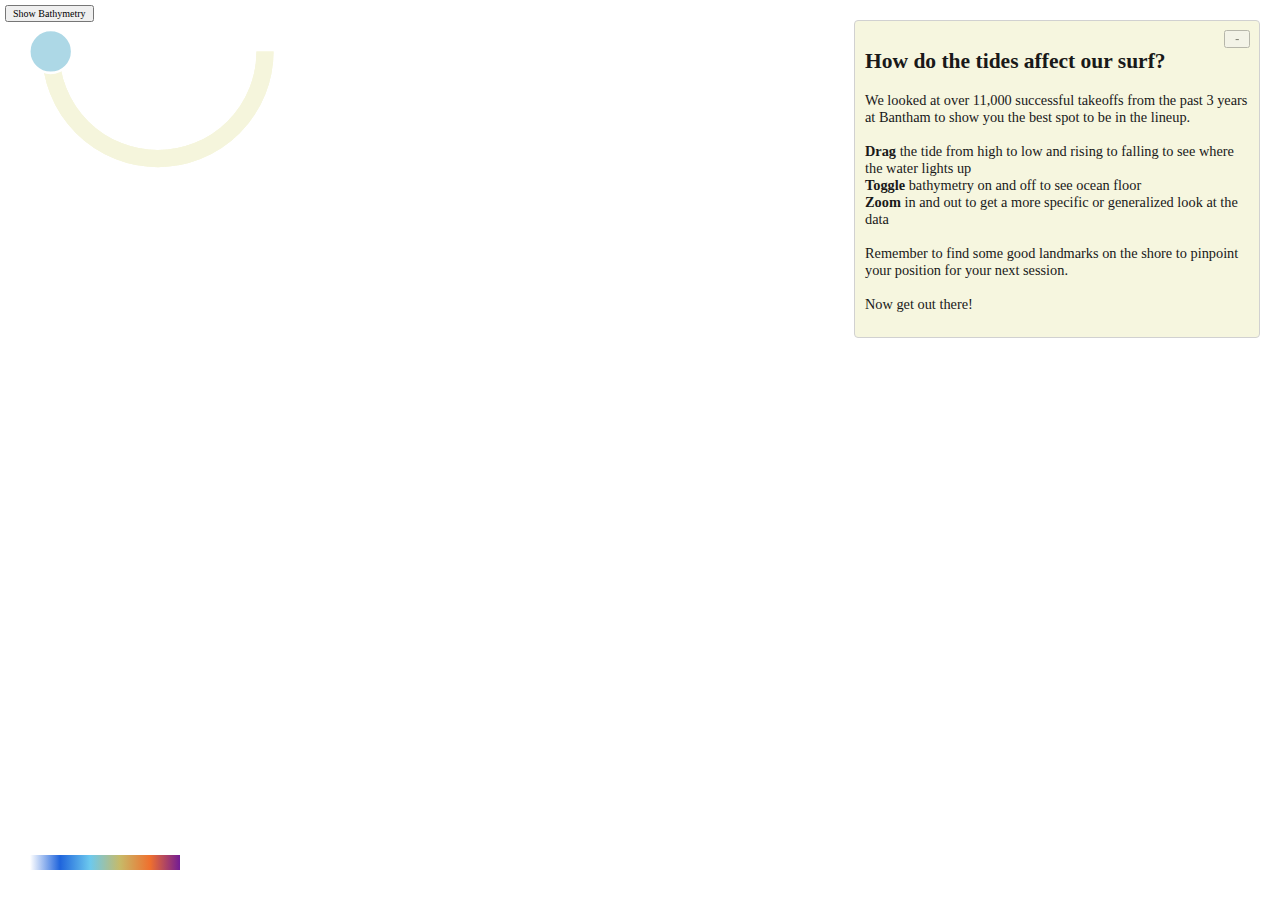
<file: index.html>
<!DOCTYPE html>
<html>

<head>
 
 
  <script>
    // Check the user agent to determine the device type
    var isMobile = /Android|webOS|iPhone|iPad|iPod|BlackBerry|IEMobile|Opera Mini/i.test(navigator.userAgent);

    // Redirect to the appropriate version based on the device type
    if (isMobile) {
      window.location.href = 'mobile-index.html';
    } else {
      window.location.href = 'desktop-index.html';
    }
  </script>
 
</head>

<body>
 
</body>

</html>
</file>
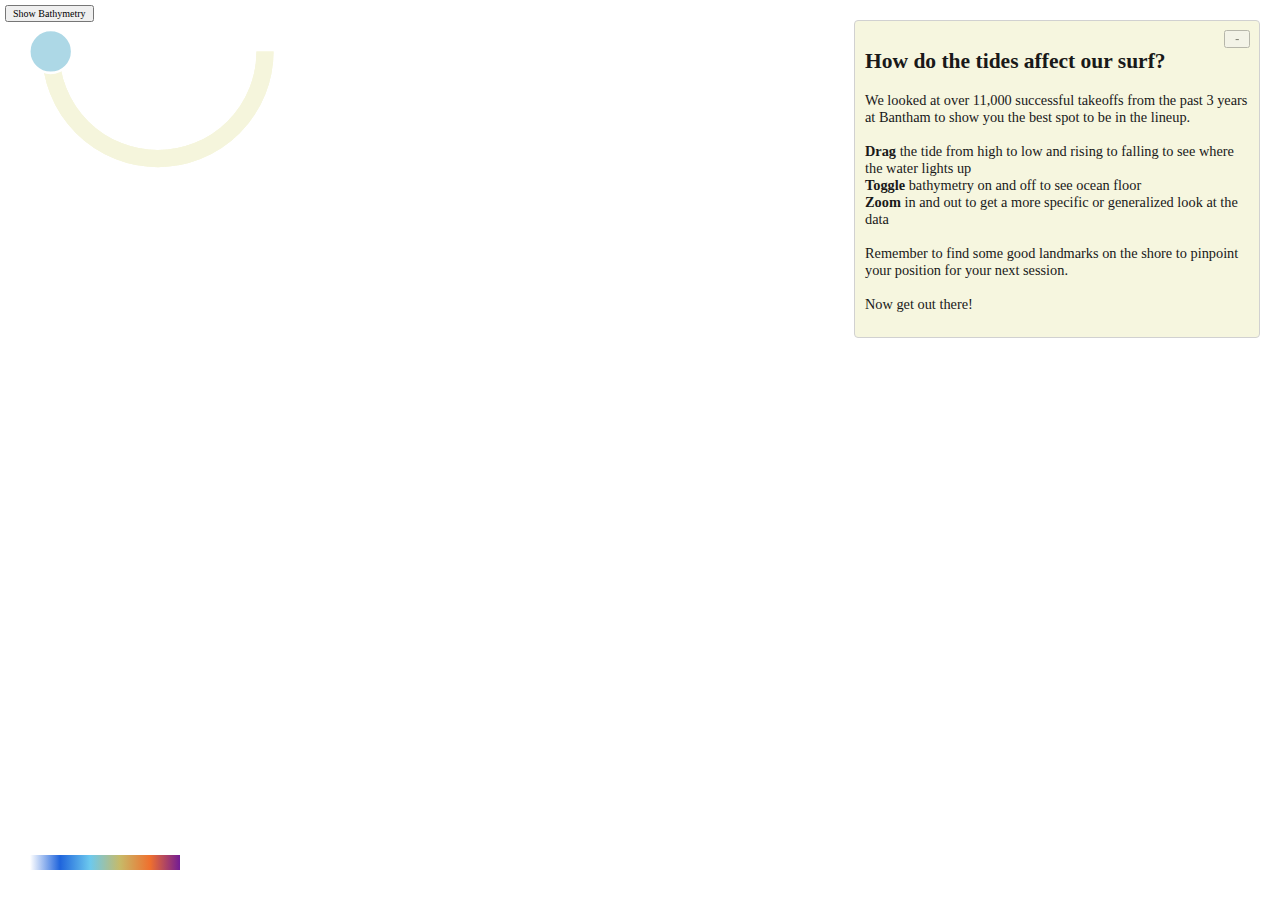
<file: desktop-index.html>
<!DOCTYPE html>
<html>
<head>
  <meta charset="utf-8">
  <title>How do tides affect your surf?</title>
  <meta name="viewport" content="width=device-width, initial-scale=1">
  <script src="https://api.mapbox.com/mapbox-gl-js/v2.4.1/mapbox-gl.js"></script>
  <link href="https://api.mapbox.com/mapbox-gl-js/v2.4.1/mapbox-gl.css" rel="stylesheet">
  <link rel="stylesheet" type="text/css" href="desktop-style.css" />
 

</head>
<body>

  <div id="map"></div>
 
  <div class="map-overlay top">
    <button id="toggleLayerButton" style="position: absolute; top: 5px; left:5px;font-family: Futura;font-size:10px;z-index: 100;">Show Bathymetry</button>
    <svg id="slider" width="500" height="300" viewBox="20 -10 350 350">
        <g stroke="beige">
          <path id="track" fill="transparent" stroke-width="20" d="
             M 50 50
             A 125 125 0 0 0 300 50
          "/>
        </g>
        
        <use id="trackFill" xlink:href="#track" stroke="beige"/>
        <circle id="knob" fill="lightblue" cx="50" cy="50" r="25" stroke="white" stroke-width="3"/>
        <text id="valueText" class="no-highlight" x="150" y="130" text-anchor="middle" font-size="40" fill="white"></text>
        <text  x="170" y="70" class="no-highlight" text-anchor="middle" font-size="50" fill="white">Tide</text>
        <text id="valueText" class="up no-highlight" x="210" y="125" text-anchor="middle" font-size="30" fill="white" opacity="0">&#8593;</text>
        <text id="valueText" class="down no-highlight" x="210" y="125" text-anchor="middle" font-size="30" fill="white" opacity="1">&#8595;</text>
      </svg>
  </div>
      <div id="legend" class="no-highlight">
       
      <div class="legend-title"
       >
       Concentration of Waves Caught
      </div>
        <div class="legend-gradient"></div>
        <div class="legend-labels">
          <span class="legend-min"></span>
          <span class="legend-max"></span>
        </div>
      </div>
      <button id="minimizeButton">-</button>
      <div class="text-box" id="textBox">
        
        <h2 id="title" >How do the tides affect our surf?</h2>
       
<div id="textContainer">
  <p id="text">
    We looked at over 11,000 successful takeoffs from the past 3 years at Bantham to show you the best spot to be in the lineup. <br><br><b>Drag</b> the tide from high to low and rising to falling to see where the water lights up<br> <b>Toggle</b> bathymetry on and off to see ocean floor <br><b>Zoom</b> in and out to get a more specific or generalized look at the data<br><br> Remember to find some good landmarks on the shore to pinpoint your position for your next session. <br><br>Now get out there! 

  </p>
</div>
    
</div>

    
</div>


<script type="text/javascript" src="desktop-javascript.js"></script>

</body>
</html>
</file>
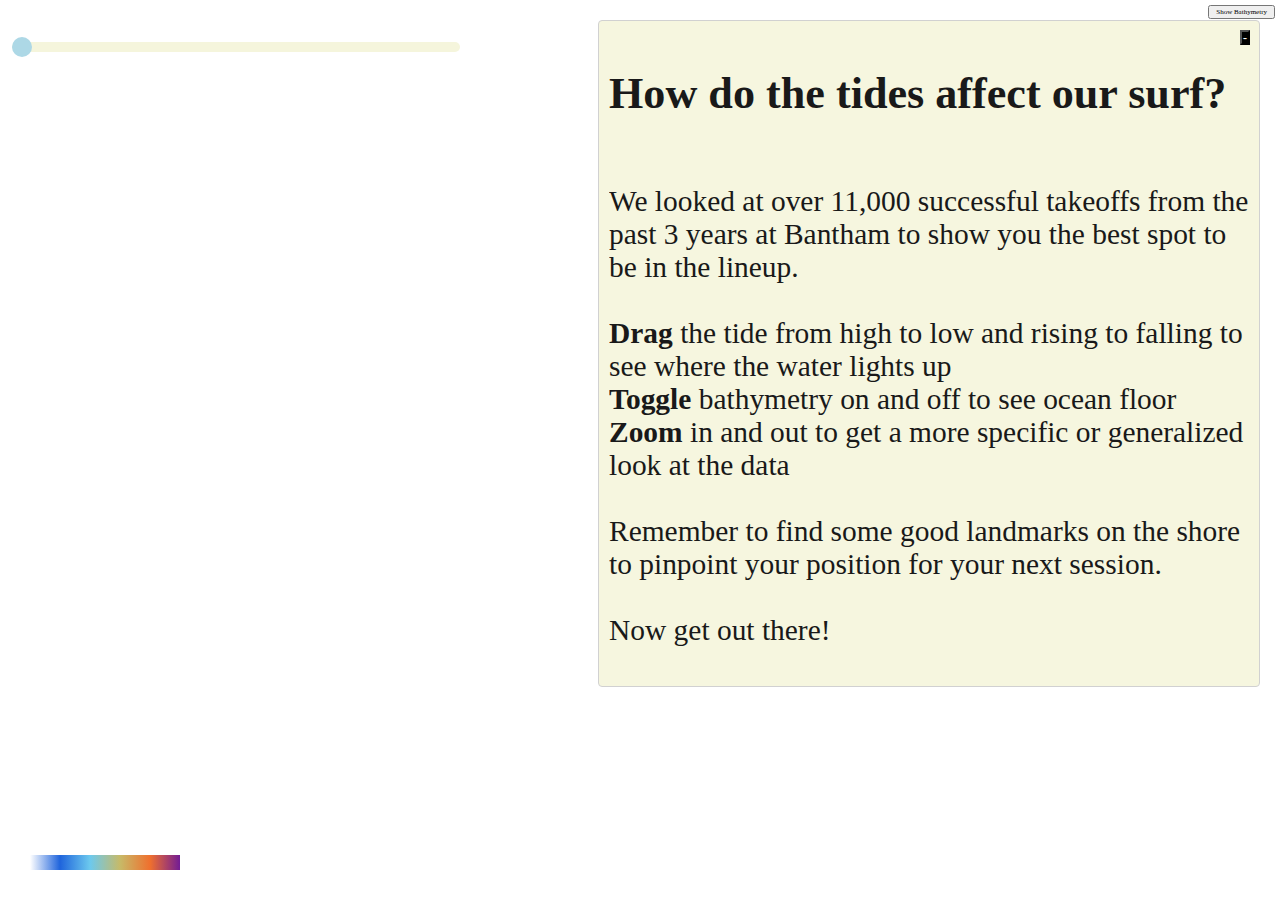
<file: mobile-index.html>
<!DOCTYPE html>
<html>
<head>
  <meta charset="utf-8">
  <title>How do tides affect your surf?</title>
  <meta name="viewport" content="width=device-width, initial-scale=1">
  <script src="https://api.mapbox.com/mapbox-gl-js/v2.4.1/mapbox-gl.js"></script>
  <link href="https://api.mapbox.com/mapbox-gl-js/v2.4.1/mapbox-gl.css" rel="stylesheet">
  <link rel="stylesheet" type="text/css" href="mobile-style.css" />
 

</head>
<body>
  
 
  <div id="map"></div>
  <div class="map-overlay top">
    <button id="toggleLayerButton" style="position: absolute; top: 5px; right:5px;font-family: Futura;font-size:7px;z-index: 100;">Show Bathymetry</button>
    <svg>
        <text id="valueText" class="no-highlight" x="70" y="30" text-anchor="middle" font-size="1.em" fill="white">17ft</text>
        <text  x="30" y="30" class="no-highlight" text-anchor="middle" font-size="1.2em" fill="white">Tide:</text>
        <text class="up" x="90" y="30" text-anchor="middle" font-size="1em" fill="white" opacity="0" >&#8593;</text>
        <text class="down" x="90" y="30" text-anchor="middle" font-size="1em" fill="white" opacity="1" >&#8595;</text>
      </svg>
    
  <input id="slider" class="custom-slider" type="range" min="-17" max="17" value="-17">
      <div id="legend">
        
      <div class="legend-title"
       >
       Concentration of Waves Caught
      </div>
        <div class="legend-gradient"></div>
        <div class="legend-labels">
          <span class="legend-min"></span>
          <span class="legend-max"></span>
        </div>
      </div>
      
      <button class=".btn-work" id="minimizeButton">-</button>
      <div class="text-box" id="textBox" style="opacity:.9">
        
        <h2 id="title" >How do the tides affect our surf?</h2>
       
<div id="textContainer">
  <p id="text">
    We looked at over 11,000 successful takeoffs from the past 3 years at Bantham to show you the best spot to be in the lineup. <br><br><b>Drag</b> the tide from high to low and rising to falling to see where the water lights up<br> <b>Toggle</b> bathymetry on and off to see ocean floor <br><b>Zoom</b> in and out to get a more specific or generalized look at the data<br><br> Remember to find some good landmarks on the shore to pinpoint your position for your next session. <br><br>Now get out there! 
  </p>
</div>
    
</div>

<script type="text/javascript" src="mobile-javascript.js"></script>

</body>
</html>
</file>
<file: desktop-style.css>
.text-box {
  position: fixed;
  width: 30%;
  top: 20px;
  right: 20px;
  padding: 10px;
  opacity: 0.9;
  background-color: beige;
  border: 1px solid #ccc;
  border-radius: 4px;
  font-family: Futura;
  color: black;
  font-size: 1.12vw;
  transition: opacity 0.5s ease-in-out;
  -moz-transition: opacity 0.5s ease-in-out;
  -webkit-transition: opacity 0.5s ease-in-out;
}

text {
  font-family: Futura;
}
body {
  margin: 0;
  padding: 0;
}
#map {
  position: absolute;
  top: 0;
  bottom: 0;
  width: 100%;
}
.map-overlay svg {
  background-color: transparent;
  display: inline-block;
  width: 350px;
  position: relative;
  margin: 0;
  cursor: pointer;
}
#arc-slider {
  height: 110px !important;
  width: 500px !important;
  border: 1px dashed;
  overflow: hidden;
  padding: 15px;
}
#arc-slider .rs-container {
  margin-left: -350px; /* here 300 is the radius value */
  left: 50%;
}
#arc-slider .rs-tooltip {
  top: 60px;
}
#arc-slider .rs-tooltip-text {
  font-size: 25px;
}
#arc-slider .rs-border {
  border-width: 0px;
}
/* Appearance related changes */
.rs-control .rs-range-color {
  background-color: #54bbe0;
}
.rs-control .rs-path-color {
  background-color: #5f5f5f;
}
.rs-control .rs-handle {
  background-color: #51c5cf;
}
#legend {
  position: absolute;
  bottom: 20px;
  left: 20px;

  padding: 10px;
  border-radius: 4px;
}

.legend-gradient {
  height: 15px;
  width: 150px;
  background-image: linear-gradient(
    to right,
    rgba(0, 0, 255, 0),
    #1f64dc,
    #6cc9ee,
    #c7ba68,
    #ef702e,
    #721c95
  );
}

.legend-labels {
  font-family: Futura;
  color: white;
  display: flex;
  justify-content: space-between;
  margin-top: px;
}

.legend-title {
  font-size: 10px;
  font-family: Futura;
  color: white;
  display: flex;
  justify-content: space-between;
  margin-top: 5px;
}

.legend-min,
.legend-max {
  font-size: 10px;
}
.no-highlight {
  user-select: none;
  -moz-user-select: none;
  -webkit-text-select: none;
  -webkit-user-select: none;
}
#text {
  height: auto;
  visibility: visible;
}
#text.minimized {
  height: 0;
  visibility: hidden;
}
#title {
  height: auto;
  visibility: visible;
}

#minimizeButton {
  width: 2%;
  height: 2%;
  padding: 0px;
  line-height: 0px;

  opacity: 0.5;
  cursor: pointer;
  right: 30px;
  top: 30px;
  position: absolute;
  z-index: 100;
}
</file>
<file: mobile-style.css>
.text-box {
  position: fixed;
  width: 50%;
  top: 20px;
  right: 20px;
  padding: 10px;
  opacity: 0.9;
  background-color: beige;
  border: 1px solid #ccc;
  border-radius: 4px;
  font-family: Futura;
  color: black;
  font-size: 2.3vw;
  transition: opacity 0.5s ease-in-out;
  -moz-transition: opacity 0.5s ease-in-out;
  -webkit-transition: opacity 0.5s ease-in-out;
}
.text-box .close-button {
  position: absolute;
  top: 5px;
  right: 5px;
  cursor: pointer;
}
text {
  font-family: Futura;
}
body {
  margin: 0;
  padding: 0;
}
#map {
  position: absolute;
  top: 0;
  bottom: 0;
  width: 100%;
}

#legend {
  position: absolute;
  bottom: 20px;
  left: 20px;

  padding: 10px;
  border-radius: 4px;
}

.legend-gradient {
  height: 15px;
  width: 150px;
  background-image: linear-gradient(
    to right,
    rgba(0, 0, 255, 0),
    #1f64dc,
    #6cc9ee,
    #c7ba68,
    #ef702e,
    #721c95
  );
}

.legend-labels {
  font-family: Futura;
  color: white;
  display: flex;
  justify-content: space-between;
  margin-top: px;
}

.legend-title {
  font-size: 10px;
  font-family: Futura;
  color: white;
  display: flex;
  justify-content: space-between;
  margin-top: 5px;
}

.legend-min,
.legend-max {
  font-size: 10px;
}
.no-highlight {
  user-select: none;
  -moz-user-select: none;
  -webkit-text-select: none;
  -webkit-user-select: none;
}
#slider {
  position: absolute;
  top: 40px;
  left: 10px;
  right: 10px;
  width: 35%;
  color: #1f64dc;
}
#slider::-webkit-slider-thumb {
  background-color: lightblue;
}

.custom-slider {
  -webkit-appearance: none;
  appearance: none;
  width: 100%;
  height: 10px;
  background: beige;
  outline: none;
  opacity: 1;

  border-radius: 5px;
}
.custom-slider::-webkit-slider-thumb {
  -webkit-appearance: none;
  appearance: none;
  width: 20px;
  height: 20px;
  background: lightblue;
  cursor: pointer;
  border-radius: 50%;
}
.map-overlay svg {
  background-color: transparent;
  display: inline-block;
  width: 30%;
  position: relative;
  margin: 0;
  cursor: pointer;
}

#textContainer {
  overflow: hidden;
  transition: height 0.3s ease; /* Add transition for smooth animation */
}
#text {
  height: auto;
  visibility: visible;
  transition: height 0.3s ease, visibility 0.3s ease; /* Add transition for smooth animation */
}
#text.minimized {
  height: 0;
  visibility: hidden;
  transition: height 0.3s ease, visibility 0.3s ease; /* Add transition for smooth animation */
}

#minimizeButton {
  background-color: black;
  color: white;
  width: 10px;
  height: 15px;
  padding: 0px;
  line-height: 10px;
  opacity: 1;
  cursor: pointer;
  right: 30px;
  top: 30px;
  position: absolute;
  z-index: 100;
}
.btn-work {
  text-align: center;
}
</file>
